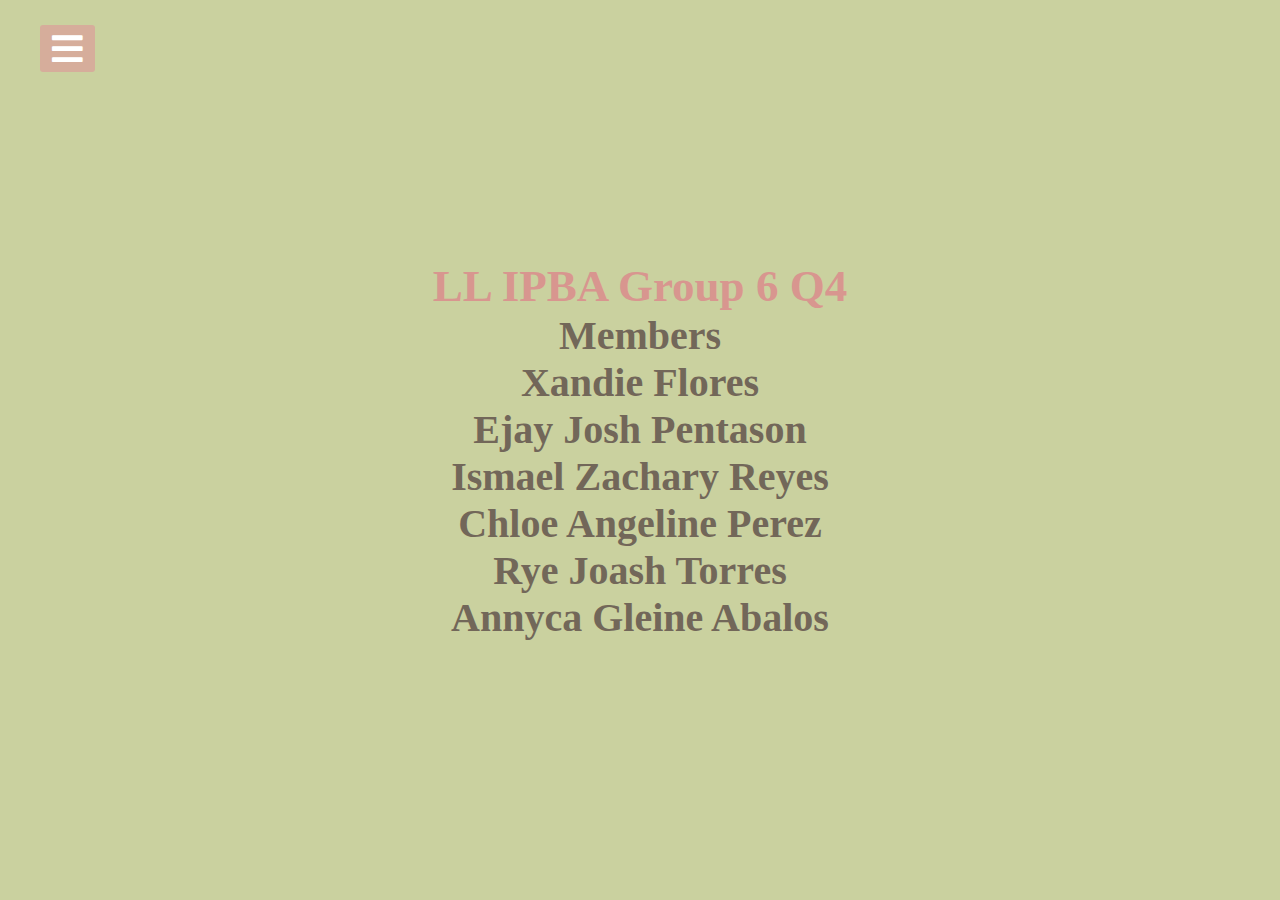
<file: index.html>
<!DOCTYPE html>
<!-- Created By CodingNepal -->
<html lang="en" dir="ltr">
  <head>
    <meta charset="utf-8">
    <title>Group 6 | Typhoon Ondoy</title>
    <link rel="stylesheet" href="style.css">
    <link rel="stylesheet" href="https://cdnjs.cloudflare.com/ajax/libs/font-awesome/5.15.3/css/all.min.css"/>
  </head>
  <body style="background-color: #CAD19F;">
    <input type="checkbox" id="check">
    <label for="check">
      <i class="fas fa-bars" id="btn"></i>
      <i class="fas fa-times" id="cancel"></i>
    </label>
    <div class="sidebar">
    <header>Group 6</header>
    <ul>
     <li><a href="intro.html"><i class="fas fa-qrcode"></i>Home</a></li>
     <li><a href="KWL.html"><i class="fas fa-link"></i>KWL Chart</a></li>
     <li><a href="5%20whys.html"><i class="fas fa-stream"></i>5 Whys</a></li>
     <li><a href="gathering.html"><i class="fas fa-calendar-week"></i>Gathering Information</a></li>
     <li><a href="solu.html"><i class="far fa-question-circle"></i>Solution</a></li>
     <li><a href="recording.html"><i class="fas fa-sliders-h"></i>Recording</a></li>
     <li><a href="sources.html"><i class="far fa-envelope"></i>Sources</a></li>
    </ul>
   </div>
 <div class="content">
      <div class="header" style="color: #D8968F; font-family: Georgia">LL IPBA Group 6 Q4</div>
      <p style="color: #726759; font-family: Georgia">Members<br>Xandie Flores<br>Ejay Josh Pentason<br>Ismael Zachary Reyes<br>Chloe Angeline Perez<br> Rye Joash Torres<br> Annyca Gleine Abalos</p>
      </div>
    </body>
</html>
</file>
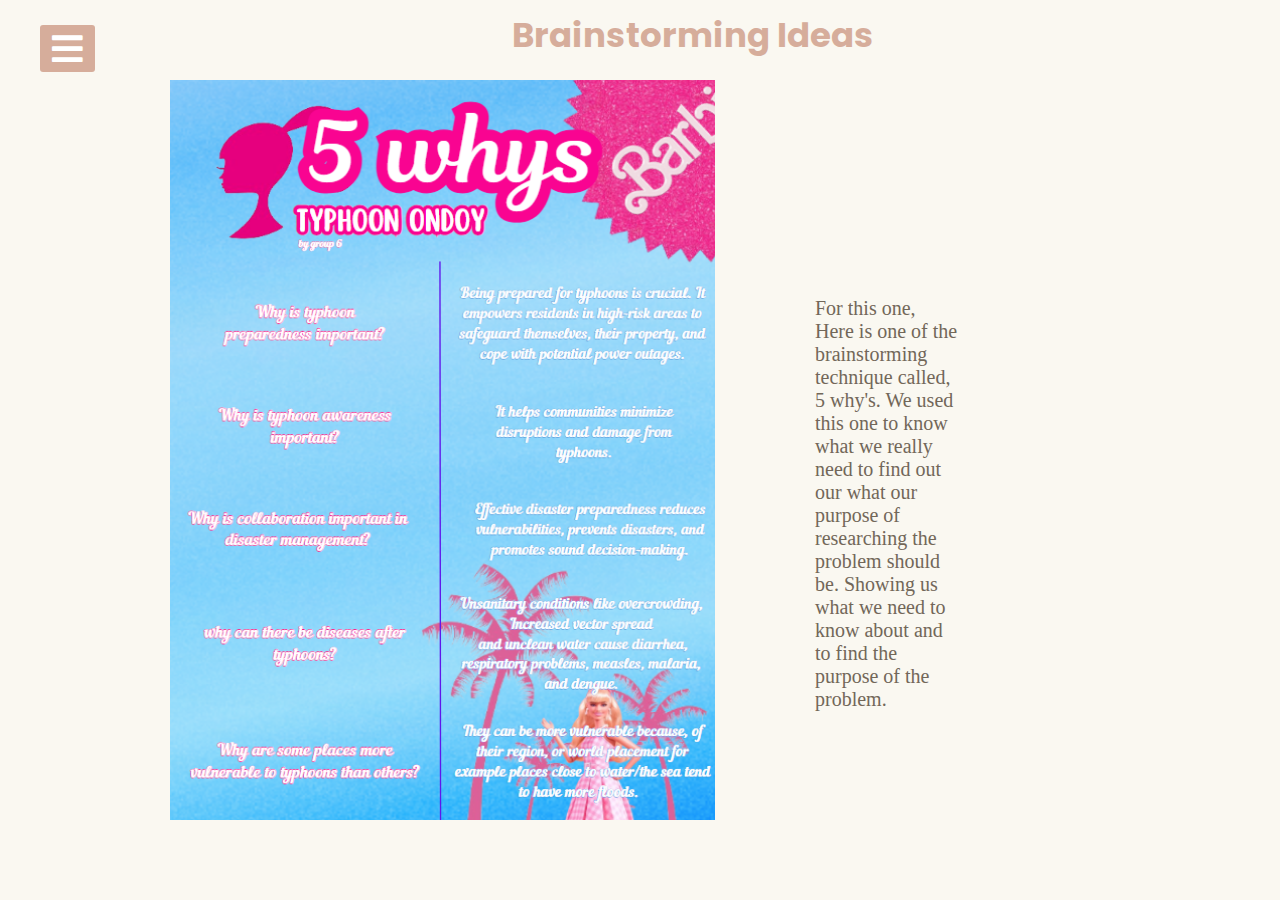
<file: 5 whys.html>
<!DOCTYPE html>
<!-- Coding By CodingNepal - www.codingnepalweb.com -->
<html lang="en">
  <head>
   <meta charset="utf-8">
    <title>Group 6 | Typhoon Ondoy</title>
    <link rel="stylesheet" href="style.css">
    <link rel="stylesheet" href="https://cdnjs.cloudflare.com/ajax/libs/font-awesome/5.15.3/css/all.min.css"/>
  </head>
  <body style="background-color: #FAF8F1">
    <input type="checkbox" id="check">
    <label for="check">
      <i class="fas fa-bars" id="btn"></i>
      <i class="fas fa-times" id="cancel"></i>
    </label>
    <div class="sidebar">
    <header>Group 6</header>
    <ul>
     <li><a href="intro.html"><i class="fas fa-qrcode"></i>Home</a></li>
     <li><a href="KWL.html"><i class="fas fa-link"></i>KWL Chart</a></li>
     <li><a href="5%20whys.html"><i class="fas fa-stream"></i>5 Whys</a></li>
     <li><a href="gathering.html"><i class="fas fa-calendar-week"></i>Gathering Information</a></li>
     <li><a href="solu.html"><i class="far fa-question-circle"></i>Solution</a></li>
     <li><a href="recording.html"><i class="fas fa-sliders-h"></i>Recording</a></li>
     <li><a href="sources.html"><i class="far fa-envelope"></i>Sources</a></li>
    </ul>
   </div>
	  <div class="div5" style="color: #D6AD9B; font-family: Georgia"><div5><h1> Brainstorming Ideas </h1></div5>
      <div class="img-with-text">
	  <div class="image">
	  <img src="5 whys.png" alt="5 whys" style="width:545px; height:740px;">
      </div>
	  <div class="text1"> 
          <p style="color: #726759; font-family: Georgia"> For this one, Here is one of the brainstorming technique called, 5 why's. We used this one to know what we really need to find out our what our purpose of researching the problem should be. Showing us what we need to know about and to find the purpose of the problem. </p>
        </div>
          </div>
	  <style>
	  div5 {
	     position: absolute;
		 top: 10px; 
		 left: 40%;
		 text-align: center;
		 }
	  </style>
	    
        </div>
    </body>
</html>
</file>
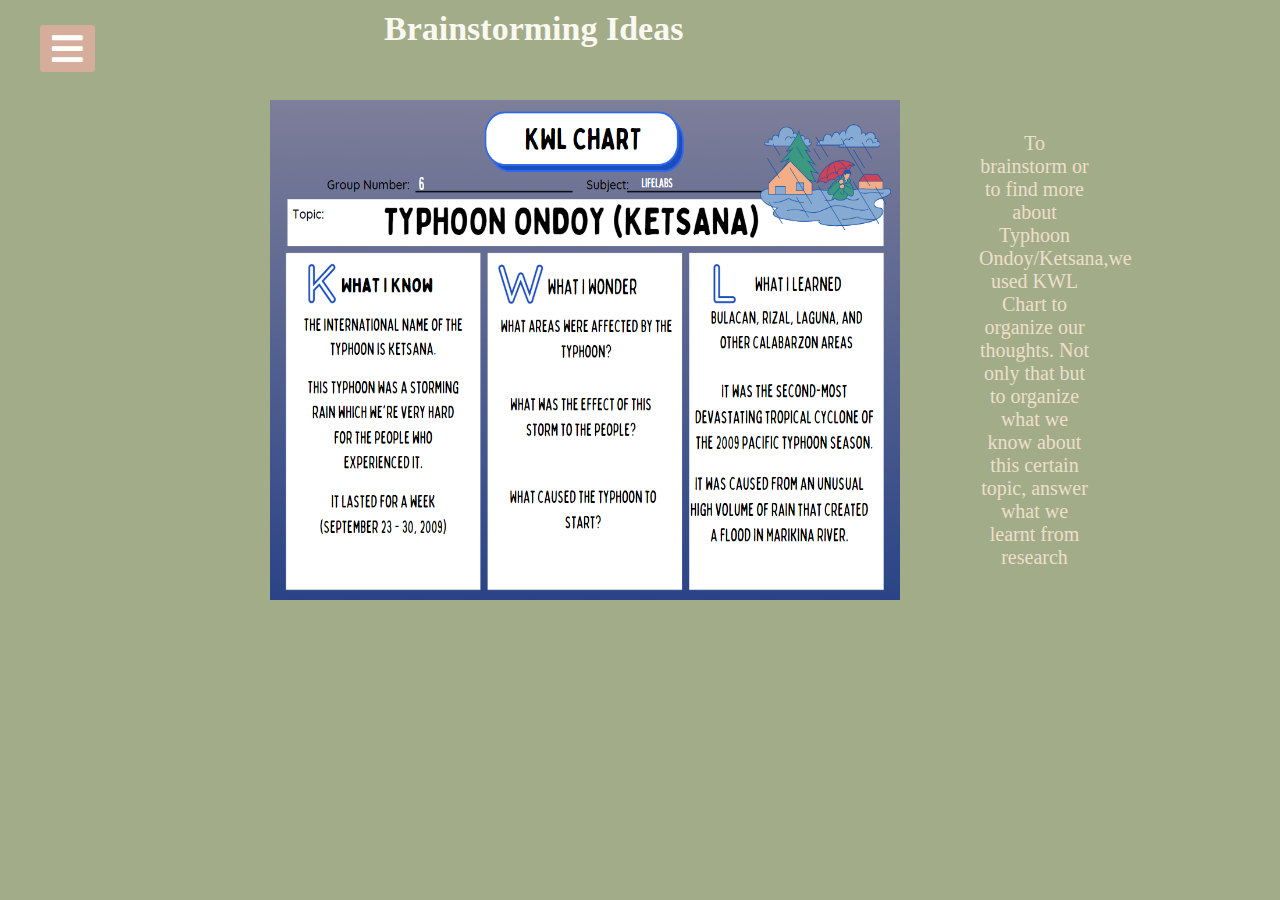
<file: about.html>
<!DOCTYPE html>
<!-- Coding By CodingNepal - www.codingnepalweb.com -->
<html lang="en">
<head>
    <meta charset="utf-8">
    <title>Group 6 | Typhoon Ondoy</title>
    <link rel="stylesheet" href="style.css">
    <link rel="stylesheet" href="https://cdnjs.cloudflare.com/ajax/libs/font-awesome/5.15.3/css/all.min.css"/>
  </head>
  <body style="background-color: #A2AC88">
    <input type="checkbox" id="check">
    <label for="check">
      <i class="fas fa-bars" id="btn"></i>
      <i class="fas fa-times" id="cancel"></i>
    </label>
    <div class="sidebar">
    <header>Group 6</header>
    <ul>
     <li><a href="intro.html"><i class="fas fa-qrcode"></i>Home</a></li>
     <li><a href="KWL.html"><i class="fas fa-link"></i>KWL Chart</a></li>
     <li><a href="5%20whys.html"><i class="fas fa-stream"></i>5 Whys</a></li>
     <li><a href="gathering.html"><i class="fas fa-calendar-week"></i>Gathering Information</a></li>
     <li><a href="solu.html"><i class="far fa-question-circle"></i>Solution</a></li>
     <li><a href="recording.html"><i class="fas fa-sliders-h"></i>Recording</a></li>
     <li><a href="sources.html"><i class="far fa-envelope"></i>Sources</a></li>
    </ul>
   </div>
	  <div class="div5"><div5><h1 style="color: #FAF8F1; font-family: Georgia"> Brainstorming Ideas </h1></div5>
	  <div class="img-with-text1">
	  <img src="ondoy 1.png" alt="KWL Chart" style="width: 767; height:1083"> 
      <div class="text1">
	  <p style="text-align: center; color:#EDDFCC; font-family: Georgia"> To brainstorm or to find more about Typhoon Ondoy/Ketsana,we used KWL Chart to organize our thoughts. 
      Not only that but to organize what we know about this certain topic, answer what we learnt from research </p>
          </div>
	  </div>

	  <style>
	  div5 {
	     position: absolute;
		 top: 10px; 
		 left: 30%;
		 text-align: center;
		 }
	  </style>
	    
        </div>
    </body>
</html>
</file>
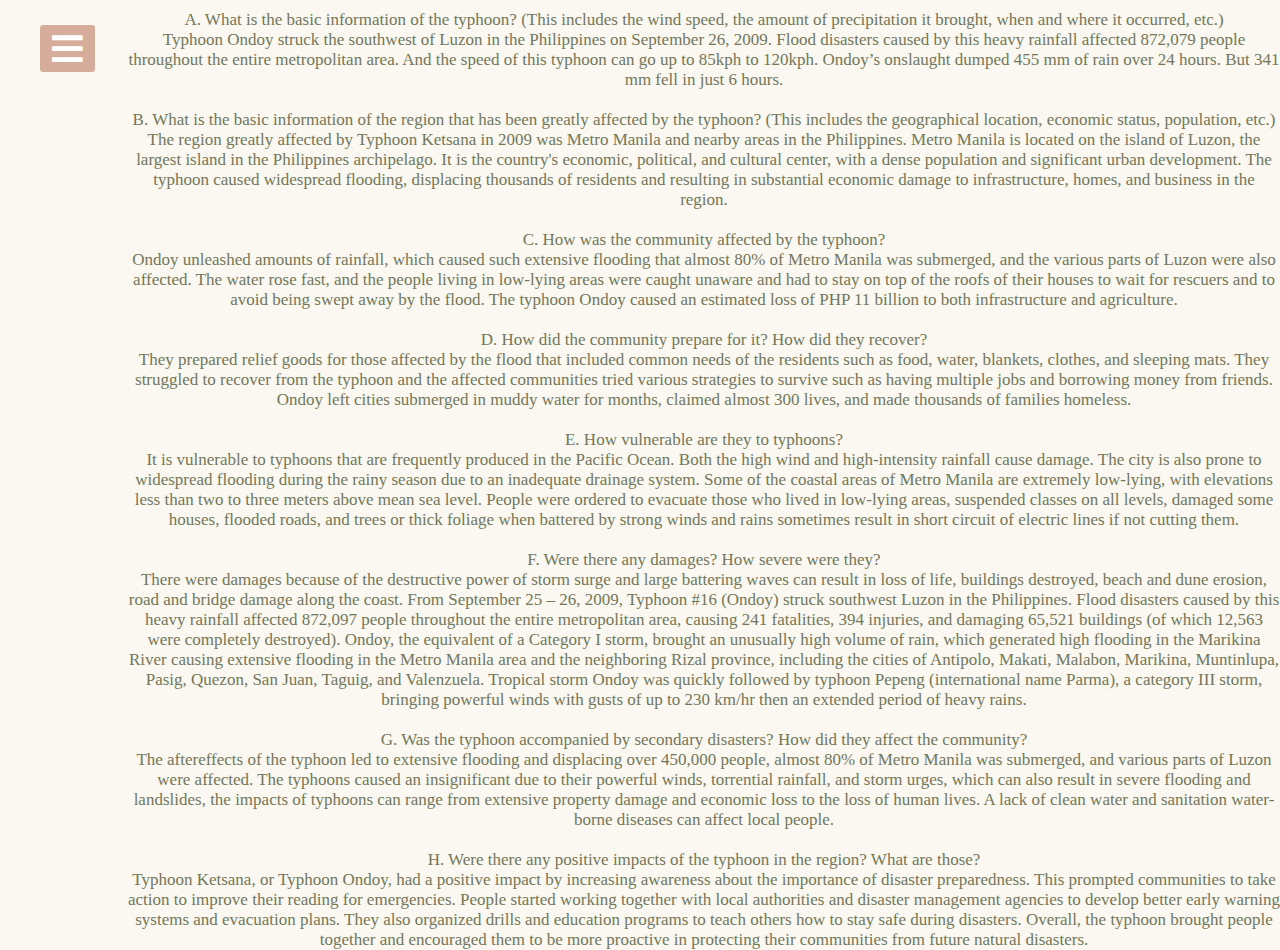
<file: gathering.html>
<!DOCTYPE html>
<!-- Coding By CodingNepal - www.codingnepalweb.com -->
<html lang="en">
  <head>
 <meta charset="utf-8">
    <title>Group 6 | Typhoon Ondoy</title>
    <link rel="stylesheet" href="style.css">
    <link rel="stylesheet" href="https://cdnjs.cloudflare.com/ajax/libs/font-awesome/5.15.3/css/all.min.css"/>
  </head>
  <body style="background-color: #FAF8F1">
    <input type="checkbox" id="check">
    <label for="check">
      <i class="fas fa-bars" id="btn"></i>
      <i class="fas fa-times" id="cancel"></i>
    </label>
    <div class="sidebar">
    <header>Group 6</header>
    <ul>
     <li><a href="intro.html"><i class="fas fa-qrcode"></i>Home</a></li>
     <li><a href="KWL.html"><i class="fas fa-link"></i>KWL Chart</a></li>
     <li><a href="5%20whys.html"><i class="fas fa-stream"></i>5 Whys</a></li>
     <li><a href="gathering.html"><i class="fas fa-calendar-week"></i>Gathering Information</a></li>
     <li><a href="solu.html"><i class="far fa-question-circle"></i>Solution</a></li>
     <li><a href="recording.html"><i class="fas fa-sliders-h"></i>Recording</a></li>
     <li><a href="sources.html"><i class="far fa-envelope"></i>Sources</a></li>
    </ul>
   </div>
<div class="div5"><div5>
<p style="color: #737759; font-family: Georgia">A. What is the basic information of the typhoon? (This includes the wind speed, the amount of precipitation it brought, when and where it occurred, etc.)<br>
Typhoon Ondoy struck the southwest of Luzon in the Philippines on September 26, 2009. Flood disasters caused by this heavy rainfall affected 872,079 people throughout the entire metropolitan area. And the speed of this typhoon can go up to 85kph to 120kph. Ondoy’s onslaught dumped 455 mm of rain over 24 hours. But 341 mm fell in just 6 hours. <br>
<br>
B. What is the basic information of the region that has been greatly affected by the typhoon? (This includes the geographical location, economic status, population, etc.) <br>
The region greatly affected by Typhoon Ketsana in 2009 was Metro Manila and nearby areas in the Philippines. Metro Manila is located on the island of Luzon, the largest island in the Philippines archipelago. It is the country's economic, political, and cultural center, with a dense population and significant urban development. The typhoon caused widespread flooding, displacing thousands of residents and resulting in substantial economic damage to infrastructure, homes, and business in the region. <br>
<br>
C. How was the community affected by the typhoon? <br>
Ondoy unleashed amounts of rainfall, which caused such extensive flooding that almost 80% of Metro Manila was submerged, and the various parts of Luzon were also affected. The water rose fast, and the people living in low-lying areas were caught unaware and had to stay on top of the roofs of their houses to wait for rescuers and to avoid being swept away by the flood. The typhoon Ondoy caused an estimated loss of PHP 11 billion to both infrastructure and agriculture. <br>
<br>
D. How did the community prepare for it? How did they recover? <br>
They prepared relief goods for those affected by the flood that included common needs of the residents such as food, water, blankets, clothes, and sleeping mats. They struggled to recover from the typhoon and the affected communities tried various strategies to survive such as having multiple jobs and borrowing money from friends. Ondoy left cities submerged in muddy water for months, claimed almost 300 lives, and made thousands of families homeless. <br>
<br>
E. How vulnerable are they to typhoons? <br>
It is vulnerable to typhoons that are frequently produced in the Pacific Ocean. Both the high wind and high-intensity rainfall cause damage. The city is also prone to widespread flooding during the rainy season due to an inadequate drainage system. Some of the coastal areas of Metro Manila are extremely low-lying, with elevations less than two to three meters above mean sea level. People were ordered to evacuate those who lived in low-lying areas, suspended classes on all levels, damaged some houses, flooded roads, and  trees or thick foliage when battered by strong winds and rains sometimes result in short circuit of electric lines if not cutting them. <br>
<br>
F. Were there any damages? How severe were they? <br>
There were damages because of the destructive power of storm surge and large battering waves can result in loss of life, buildings destroyed, beach and dune erosion, road and bridge damage along the coast. From September 25 – 26, 2009, Typhoon #16 (Ondoy) struck southwest Luzon in the Philippines. Flood disasters caused by this heavy rainfall affected 872,097 people throughout the entire metropolitan area, causing 241 fatalities, 394 injuries, and damaging 65,521 buildings (of which 12,563 were completely destroyed). Ondoy, the equivalent of a Category I storm, brought an unusually high volume of rain, which generated high flooding in the Marikina River causing extensive flooding in the Metro Manila area and the neighboring Rizal province, including the cities of Antipolo, Makati, Malabon, Marikina, Muntinlupa, Pasig, Quezon, San Juan, Taguig, and Valenzuela. Tropical storm Ondoy was quickly followed by typhoon Pepeng (international name Parma), a category III storm, bringing powerful winds with gusts of up to 230 km/hr then an extended period of heavy rains. <br>
<br>
G. Was the typhoon accompanied by secondary disasters? How did they affect the community? <br>
 The aftereffects of the typhoon led to extensive flooding and displacing over 450,000 people, almost 80% of Metro Manila was submerged, and various parts of Luzon were affected. The typhoons caused an insignificant due to their powerful winds, torrential rainfall, and storm urges, which can also result in severe  flooding and landslides, the impacts of typhoons can range from extensive property damage and economic loss to the loss of human lives. A lack of clean water and sanitation water-borne diseases can affect local people. <br>
<br>
H. Were there any positive impacts of the typhoon in the region? What are those? <br>
Typhoon Ketsana, or Typhoon Ondoy, had a positive impact by increasing awareness about the importance of disaster preparedness. This prompted communities to take action to improve their reading for emergencies. People started working together with local authorities and disaster management agencies to develop better early warning systems and evacuation plans. They also organized drills and education programs to teach others how to stay safe during disasters. Overall, the typhoon brought people together and encouraged them to be more proactive in protecting their communities from future natural disasters. <br>
</div5>  
    <style>
	  div5 {
	     position: absolute;
		 top: 10px; 
		 left: 10%;
		 text-align: center;
		 }
	  </style>
	    
</div>    
</body>
</html>
</file>
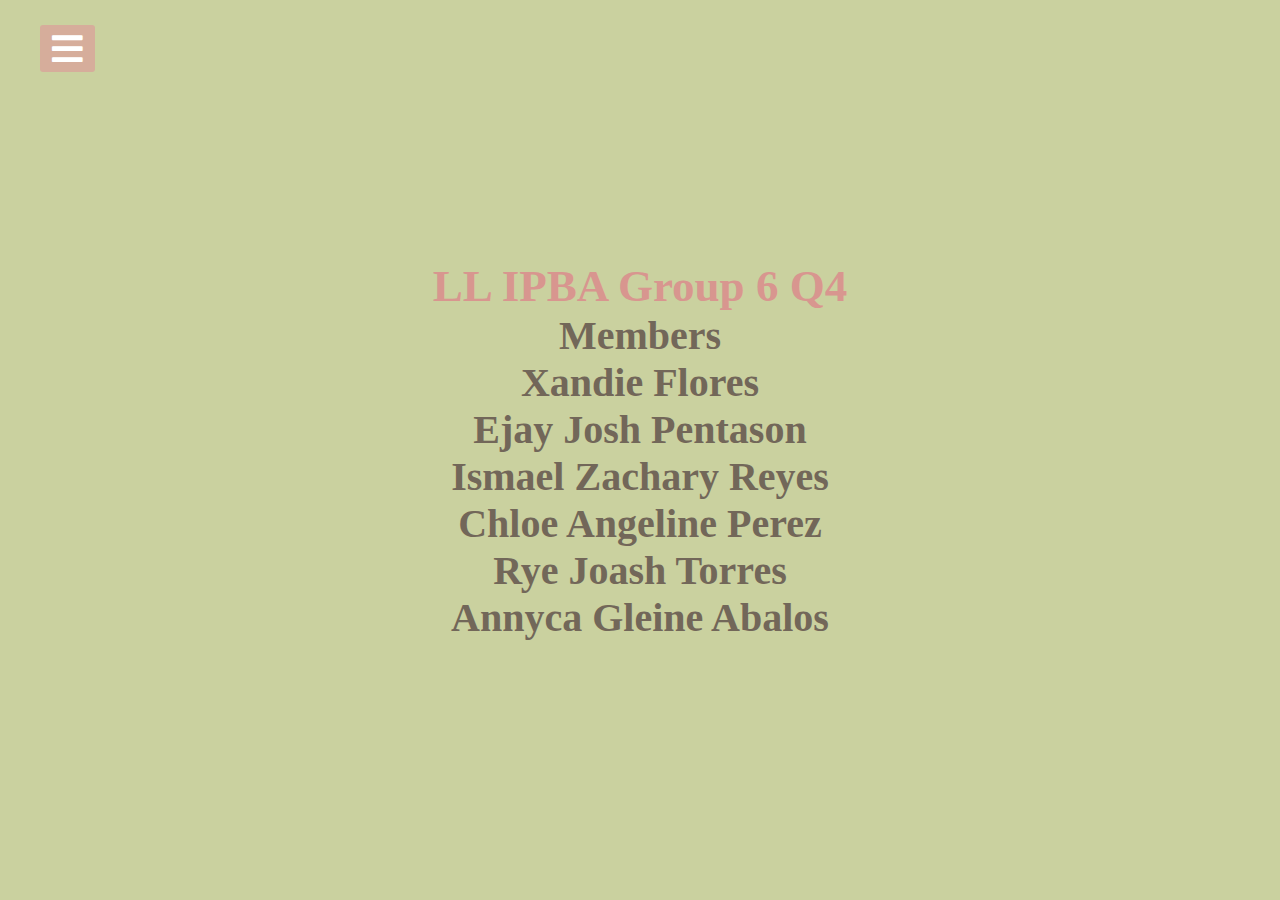
<file: intro.html>
<!DOCTYPE html>
<!-- Created By CodingNepal -->
<html lang="en" dir="ltr">
  <head>
    <meta charset="utf-8">
    <title>Group 6 | Typhoon Ondoy</title>
    <link rel="stylesheet" href="style.css">
    <link rel="stylesheet" href="https://cdnjs.cloudflare.com/ajax/libs/font-awesome/5.15.3/css/all.min.css"/>
  </head>
  <body style="background-color: #CAD19F;">
    <input type="checkbox" id="check">
    <label for="check">
      <i class="fas fa-bars" id="btn"></i>
      <i class="fas fa-times" id="cancel"></i>
    </label>
    <div class="sidebar">
    <header>Group 6</header>
    <ul>
     <li><a href="intro.html"><i class="fas fa-qrcode"></i>Home</a></li>
     <li><a href="KWL.html"><i class="fas fa-link"></i>KWL Chart</a></li>
     <li><a href="5%20whys.html"><i class="fas fa-stream"></i>5 Whys</a></li>
     <li><a href="gathering.html"><i class="fas fa-calendar-week"></i>Gathering Information</a></li>
     <li><a href="solu.html"><i class="far fa-question-circle"></i>Solution</a></li>
     <li><a href="recording.html"><i class="fas fa-sliders-h"></i>Recording</a></li>
     <li><a href="sources.html"><i class="far fa-envelope"></i>Sources</a></li>
    </ul>
   </div>
 <div class="content">
      <div class="header" style="color: #D8968F; font-family: Georgia">LL IPBA Group 6 Q4</div>
      <p style="color: #726759; font-family: Georgia">Members<br>Xandie Flores<br>Ejay Josh Pentason<br>Ismael Zachary Reyes<br>Chloe Angeline Perez<br> Rye Joash Torres<br> Annyca Gleine Abalos</p>
      </div>
    </body>
</html>
</file>
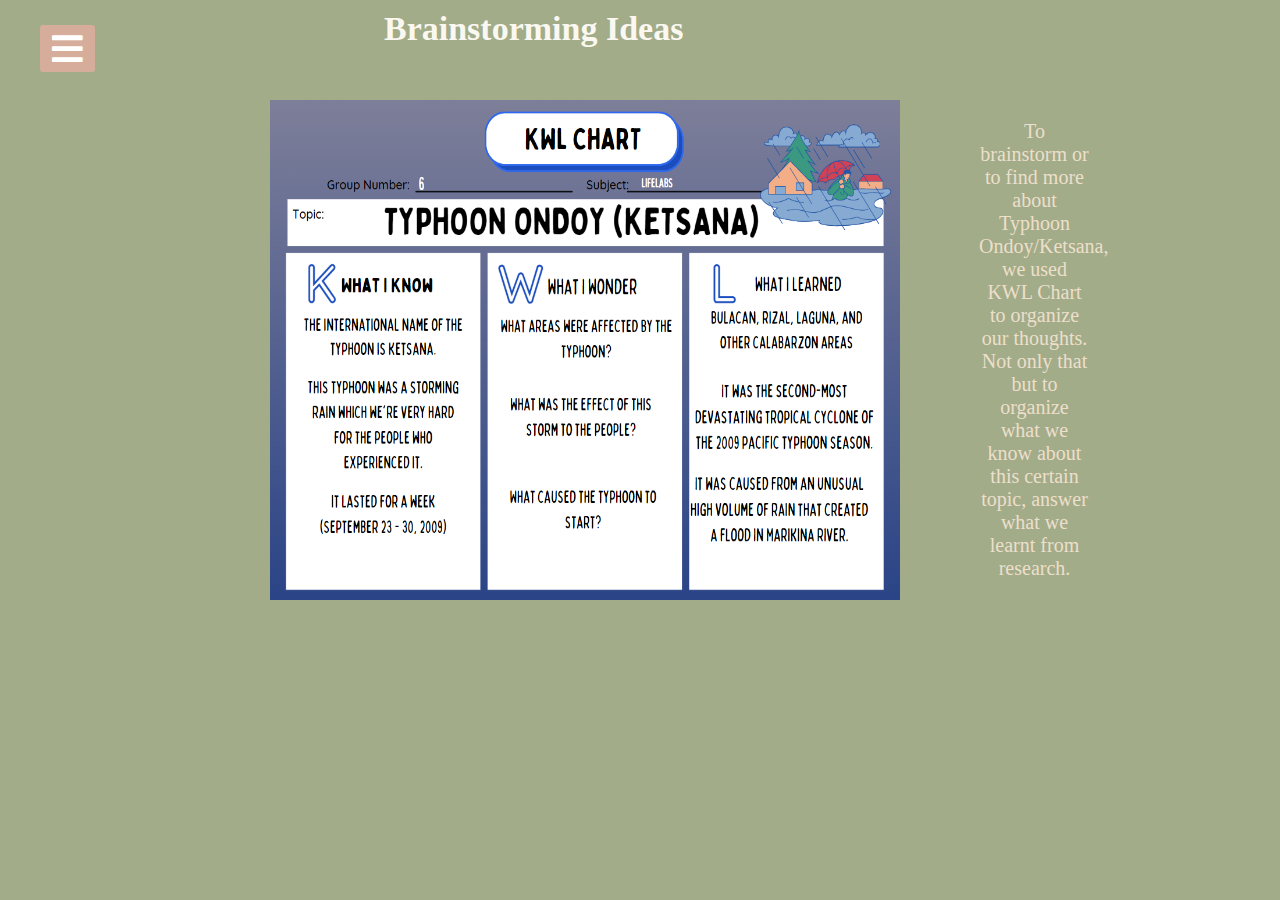
<file: KWL.html>
<!DOCTYPE html>
<!-- Coding By CodingNepal - www.codingnepalweb.com -->
<html lang="en">
<head>
    <meta charset="utf-8">
    <title>Group 6 | Typhoon Ondoy</title>
    <link rel="stylesheet" href="style.css">
    <link rel="stylesheet" href="https://cdnjs.cloudflare.com/ajax/libs/font-awesome/5.15.3/css/all.min.css"/>
  </head>
  <body style="background-color: #A2AC88">
    <input type="checkbox" id="check">
    <label for="check">
      <i class="fas fa-bars" id="btn"></i>
      <i class="fas fa-times" id="cancel"></i>
    </label>
    <div class="sidebar">
    <header>Group 6</header>
    <ul>
     <li><a href="intro.html"><i class="fas fa-qrcode"></i>Home</a></li>
     <li><a href="KWL.html"><i class="fas fa-link"></i>KWL Chart</a></li>
     <li><a href="5%20whys.html"><i class="fas fa-stream"></i>5 Whys</a></li>
     <li><a href="gathering.html"><i class="fas fa-calendar-week"></i>Gathering Information</a></li>
     <li><a href="solu.html"><i class="far fa-question-circle"></i>Solution</a></li>
     <li><a href="recording.html"><i class="fas fa-sliders-h"></i>Recording</a></li>
     <li><a href="sources.html"><i class="far fa-envelope"></i>Sources</a></li>
    </ul>
   </div>
	  <div class="div5"><div5><h1 style="color: #FAF8F1; font-family: Georgia"> Brainstorming Ideas </h1></div5>
	  <div class="img-with-text1">
	  <img src="ondoy 1.png" alt="KWL Chart" style="width: 767; height:16003"> 
      <div class="text1">
	  <p style="text-align: center; color:#EDDFCC; font-family: Georgia"> To brainstorm or to find more about Typhoon Ondoy/Ketsana, we used KWL Chart to organize our thoughts. 
      Not only that but to organize what we know about this certain topic, answer what we learnt from research. </p>
          </div>
	  </div>

	  <style>
	  div5 {
	     position: absolute;
		 top: 10px; 
		 left: 30%;
		 text-align: center;
		 }
	  </style>
	    
        </div>
    </body>
</html>
</file>
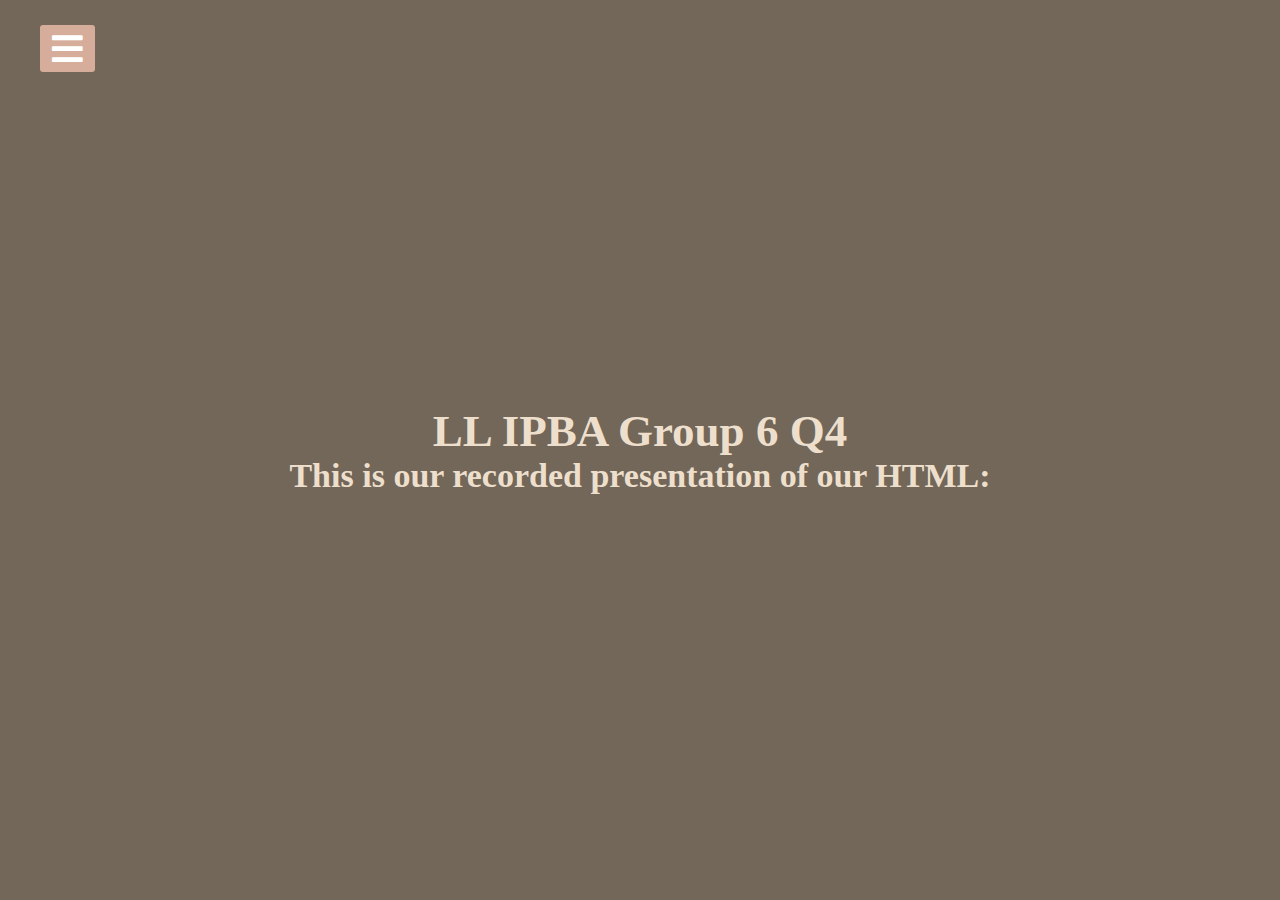
<file: recording.html>
<!DOCTYPE html>
<!-- Created By CodingNepal -->
<html lang="en" dir="ltr">
  <head>
    <meta charset="utf-8">
    <title>Group 6 | Typhoon Ondoy</title>
    <link rel="stylesheet" href="style.css">
    <link rel="stylesheet" href="https://cdnjs.cloudflare.com/ajax/libs/font-awesome/5.15.3/css/all.min.css"/>
  </head>
  <body style="background-color: #726759">
    <input type="checkbox" id="check">
    <label for="check">
      <i class="fas fa-bars" id="btn"></i>
      <i class="fas fa-times" id="cancel"></i>
    </label>
    <div class="sidebar">
    <header>Group 6</header>
    <ul>
     <li><a href="intro.html"><i class="fas fa-qrcode"></i>Home</a></li>
     <li><a href="KWL.html"><i class="fas fa-link"></i>KWL Chart</a></li>
     <li><a href="5%20whys.html"><i class="fas fa-stream"></i>5 Whys</a></li>
     <li><a href="gathering.html"><i class="fas fa-calendar-week"></i>Gathering Information</a></li>
     <li><a href="solu.html"><i class="far fa-question-circle"></i>Solution</a></li>
     <li><a href="recording.html"><i class="fas fa-sliders-h"></i>Recording</a></li>
     <li><a href="sources.html"><i class="far fa-envelope"></i>Sources</a></li>
    </ul>
   </div>
 <div class="content">
      <div class="header" style="color:#EDDFCC; font-family: Georgia">LL IPBA Group 6 Q4</div>
     <h1 style="color:#EDDFCC; font-family: Georgia">This is our recorded presentation of our HTML:</h1>
      </div>
    </body>
</html>
</file>
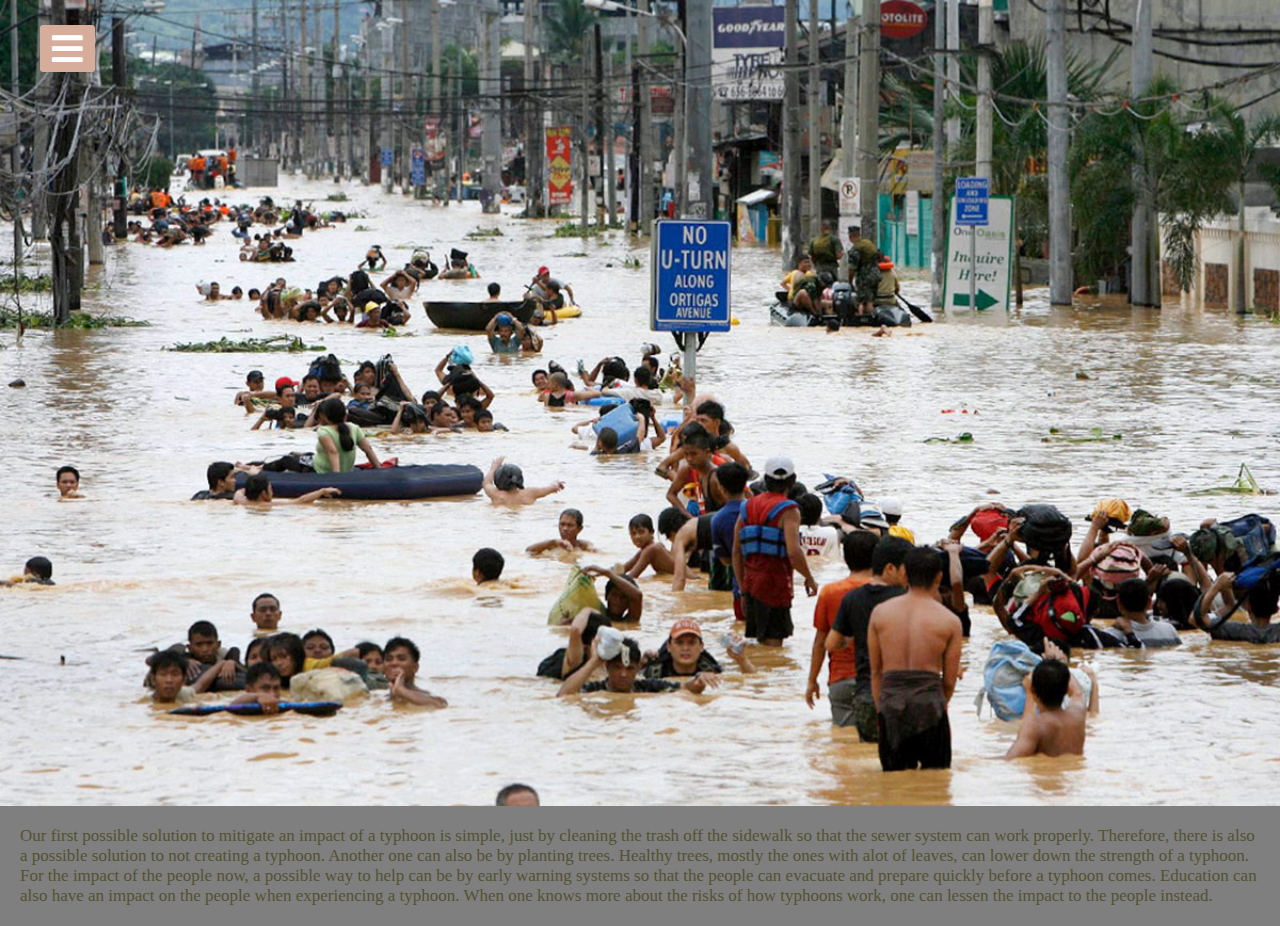
<file: solu.html>
<!DOCTYPE html>
<!-- Coding By CodingNepal - www.codingnepalweb.com -->
<html lang="en">
  <head>
<meta charset="utf-8">
    <title>Group 6 | Typhoon Ondoy</title>
    <link rel="stylesheet" href="style.css">
    <link rel="stylesheet" href="https://cdnjs.cloudflare.com/ajax/libs/font-awesome/5.15.3/css/all.min.css"/>
  </head>
  <body>
    <input type="checkbox" id="check">
    <label for="check">
      <i class="fas fa-bars" id="btn"></i>
      <i class="fas fa-times" id="cancel"></i>
    </label>
    <div class="sidebar">
    <header>Group 6</header>
    <ul>
     <li><a href="intro.html"><i class="fas fa-qrcode"></i>Home</a></li>
     <li><a href="KWL.html"><i class="fas fa-link"></i>KWL Chart</a></li>
     <li><a href="5%20whys.html"><i class="fas fa-stream"></i>5 Whys</a></li>
     <li><a href="gathering.html"><i class="fas fa-calendar-week"></i>Gathering Information</a></li>
     <li><a href="solu.html"><i class="far fa-question-circle"></i>Solution</a></li>
     <li><a href="recording.html"><i class="fas fa-sliders-h"></i>Recording</a></li>
     <li><a href="sources.html"><i class="far fa-envelope"></i>Sources</a></li>
    </ul>
      </div>
	<div class="section">
  <img src="Ondoy.jpg" alt="Ondoy" style="width:100%;">
  <div class="who">
    <p style="color:#535231; font-family: Georgia">Our first possible solution to mitigate an impact of a typhoon is simple, just by cleaning the trash off the sidewalk so that the sewer system can work properly. Therefore, there is also a possible solution to not creating a typhoon. Another one can also be by planting trees. Healthy trees, mostly the ones with alot of leaves, can lower down the strength of a typhoon. For the impact of the people now, a possible way to help can be by early warning systems so that the people can evacuate and prepare quickly before a typhoon comes. Education can also have an impact on the people when experiencing a typhoon. When one knows more about the risks of how typhoons work, one can lessen the impact to the people instead.</p>
  </div>
</div>
   </body>
</html>
</file>
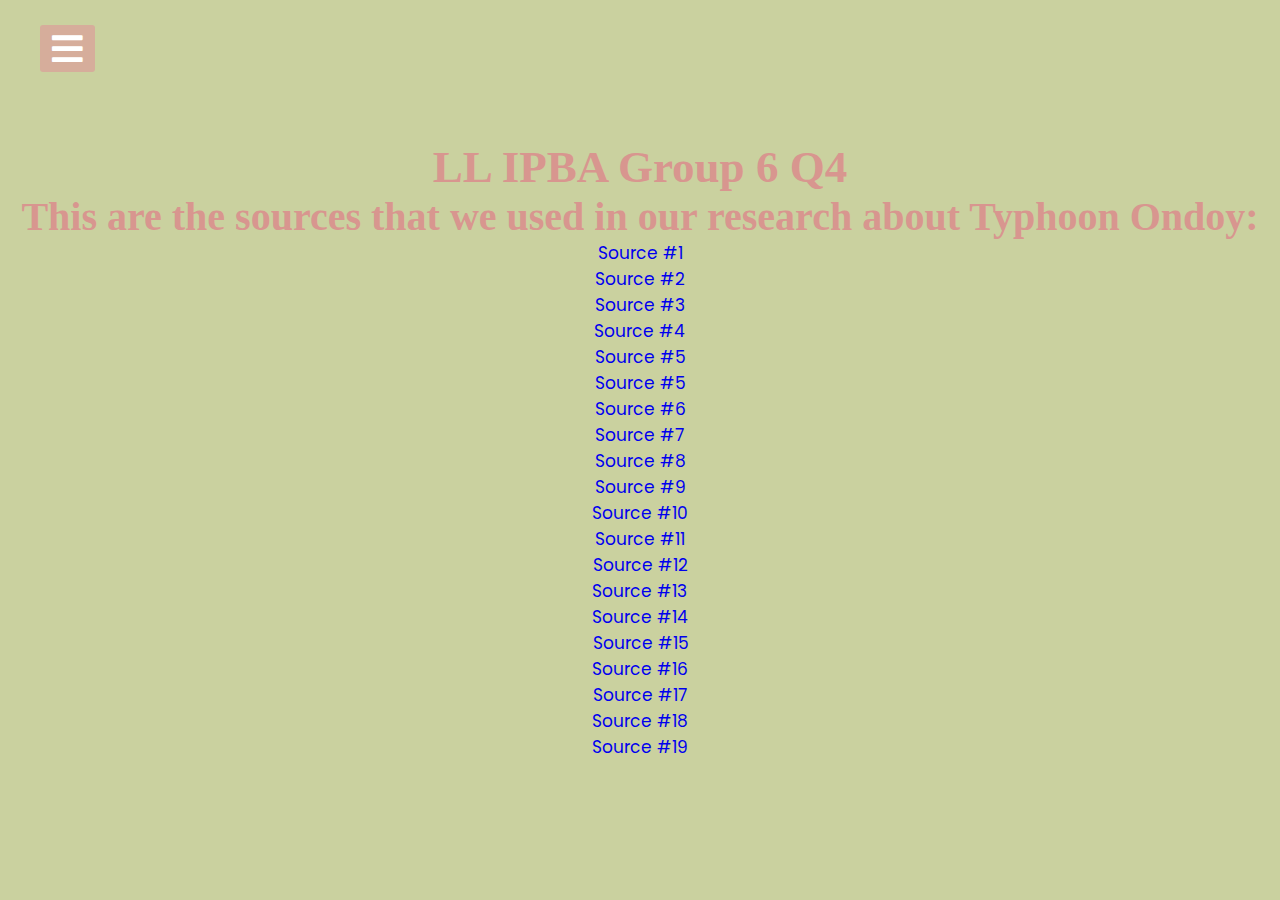
<file: sources.html>
<!DOCTYPE html>
<!-- Created By CodingNepal -->
<html lang="en" dir="ltr">
  <head>
    <meta charset="utf-8">
    <title>Group 6 | Typhoon Ondoy</title>
    <link rel="stylesheet" href="style.css">
    <link rel="stylesheet" href="https://cdnjs.cloudflare.com/ajax/libs/font-awesome/5.15.3/css/all.min.css"/>
  </head>
  <body style="background-color: #CAD19F">
    <input type="checkbox" id="check">
    <label for="check">
      <i class="fas fa-bars" id="btn"></i>
      <i class="fas fa-times" id="cancel"></i>
    </label>
    <div class="sidebar">
    <header>Group 6</header>
    <ul>
     <li><a href="intro.html"><i class="fas fa-qrcode"></i>Home</a></li>
     <li><a href="KWL.html"><i class="fas fa-link"></i>KWL Chart</a></li>
     <li><a href="5%20whys.html"><i class="fas fa-stream"></i>5 Whys</a></li>
     <li><a href="gathering.html"><i class="fas fa-calendar-week"></i>Gathering Information</a></li>
     <li><a href="solu.html"><i class="far fa-question-circle"></i>Solution</a></li>
     <li><a href="recording.html"><i class="fas fa-sliders-h"></i>Recording</a></li>
     <li><a href="sources.html"><i class="far fa-envelope"></i>Sources</a></li>
    </ul>
   </div>
 <div class="content">
      <div class="header" style="color: #D8968F; font-family: Georgia">LL IPBA Group 6 Q4</div>
     <p style="color:#D8968F; font-family: Georgia">This are the sources that we used in our research about Typhoon Ondoy:</p>
     <a href="https://dil-opac.bosai.go.jp/publication/nied_natural_disaster/pdf/45/45-04E.pdf">Source #1</a> <br>
     <a href="https://reliefweb.int/report/philippines/philippines-typhoon-ondoy-health-cluster-situation-report-1#:~:text=GENERAL%20INFORMATION%3A,including%20the%20national%20capital%2C%20Manila">Source #2</a> <br>
     <a href="https://reliefweb.int/report/philippines/situation-report-philippines-typhoon-ondoy">Source #3</a> <br>
     <a href="https://reliefweb.int/disaster/tc-2009-000205-phl">Source #4</a> <br>
     <a href="https://typeset.io/questions/how-did-typhoon-ondoy-affect-the-philippines-3ysfoy1q8f">Source #5</a> <br>
     <a href="https://preparecenter.org/sites/default/files/writing_sample-research-disastercases-typhoon_ondoy-_tashfeen.siddique.pdf">Source #5</a> <br>
     <a href="https://reliefweb.int/report/philippines/situation-report-philippines-typhoon-ondoy">Source #6</a> <br>
     <a href="https://www.worldbank.org/en/news/press-release/2012/03/30/philippines-typhoon-affected-communities-cope-seek-involvement-in-disaster-preparedness#:~:text=After%20the%20typhoons%2C%20affected%20communities,informal%20lenders%3B%20reducing%20food%20consumption">Source #7</a> <br>
     <a href="https://weblog.iom.int/year-after-ondoy-many-victims-still-struggle-reclaim-their-lives">Source #8</a> <br>
     <a href="https://serp-p.pids.gov.ph/publication/public/view?slug=climate-resilient-cities-a-primer-on-reducing-vulnerabilities-to-disasters-makati-city-philippi#:~:text=It%20is%20vulnerable%20to%20typhoons,to%20an%20inadequate%20drainage%20system.">Source #9</a> <br>
     <a href="https://www.researchgate.net/publication/281272368_Vulnerability_to_typhoon_hazards_in_the_coastal_informal_settlements_of_Metro_Manila_the_Philippines#:~:text=Some%20of%20the%20coastal%20areas,meters%20above%20mean%20sea%20level.">Source #10</a> <br>
     <a href="https://www.pna.gov.ph/articles/1213965">Source #11</a> <br>
     <a href="https://www.nhc.noaa.gov/prepare/hazards.php#:~:text=The%20destructive%20power%20of%20storm,can%20travel%20several%20miles%20inland."> Source #12</a> <br>
     <a href="https://www.researchgate.net/publication/296701248_2009_Typhoon_Ondoy_Flood_Disasters_in_Metro_Manila#:~:text=From%20September%2025%20%E2%80%93%2026%2C%202009,which%2012%2C563%20were%20completely%20destroyed).">Source #13</a> <br>
     <a href="https://www.gfdrr.org/en/philippines-2009-typhoons-ondoy-and-pepeng-affected-93-million-people#:~:text=In%20late%20September%20and%20early,injured%20and%2084%20persons%20missing.">Source #14</a> <br>
     <a href="https://typeset.io/questions/how-did-typhoon-ondoy-affect-the-philippines-3ysfoy1q8f">Source #15</a> <br>
     <a href="https://emergencyassistancefdn.org/typhoons/#:~:text=Typhoons%20cause%20significant%20damage%20due,to%20loss%20of%20human%20life">Source #16</a> <br>
     <a href="https://www.internetgeography.net/topics/what-are-the-primary-and-secondary-effects-and-immediate-and-long-term-responses-to-tropical-storms/#:~:text=Secondary%20Effects%20of%20Tropical%20Storms&text=A%20lack%20of%20clean%20water,caused%20by%20businesses%20being%20damaged">Source #17</a> <br>
     <a href="https://www.preventionweb.net/news/impacts-super-typhoons-and-climate-change">Source #18</a> <br>
     <a href="https://www.preventionweb.net/news/impacts-super-typhoons-and-climate-change">Source #19</a> <br>
      </div>
    </body>
</html>
</file>
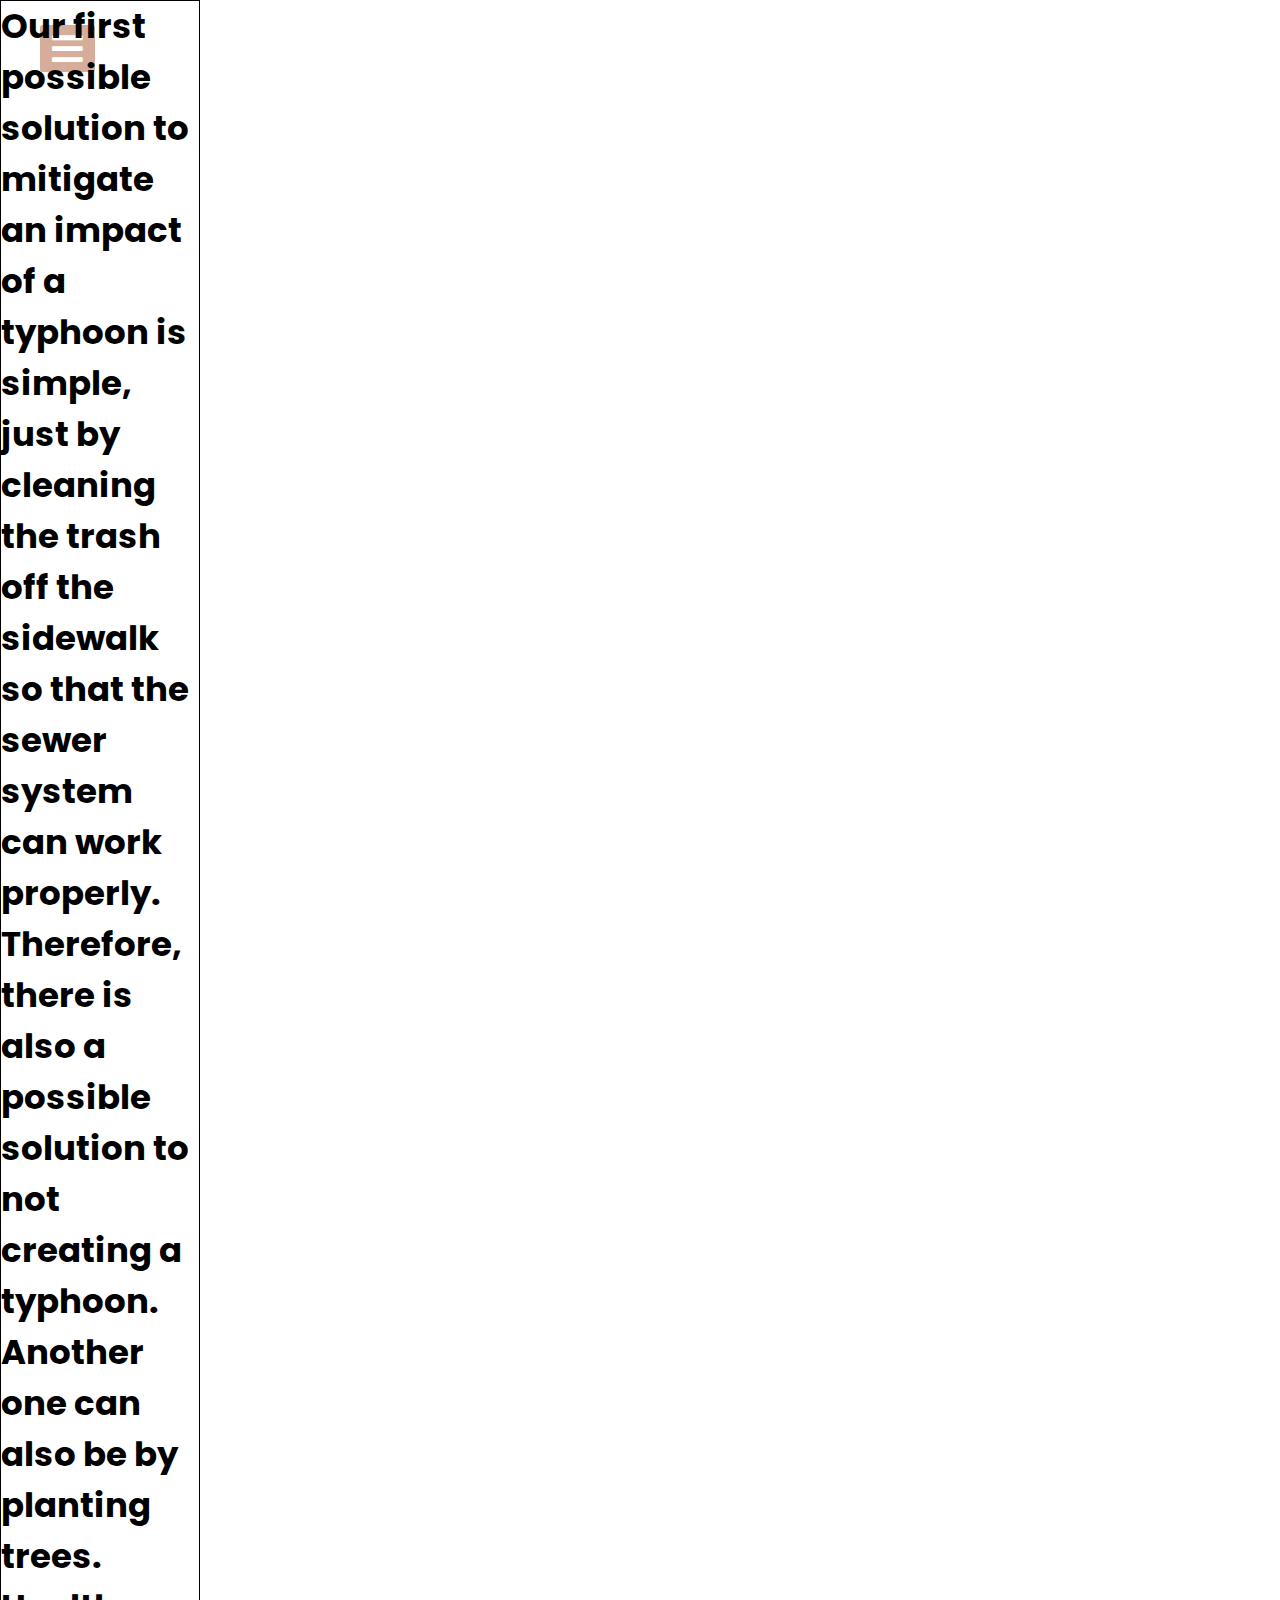
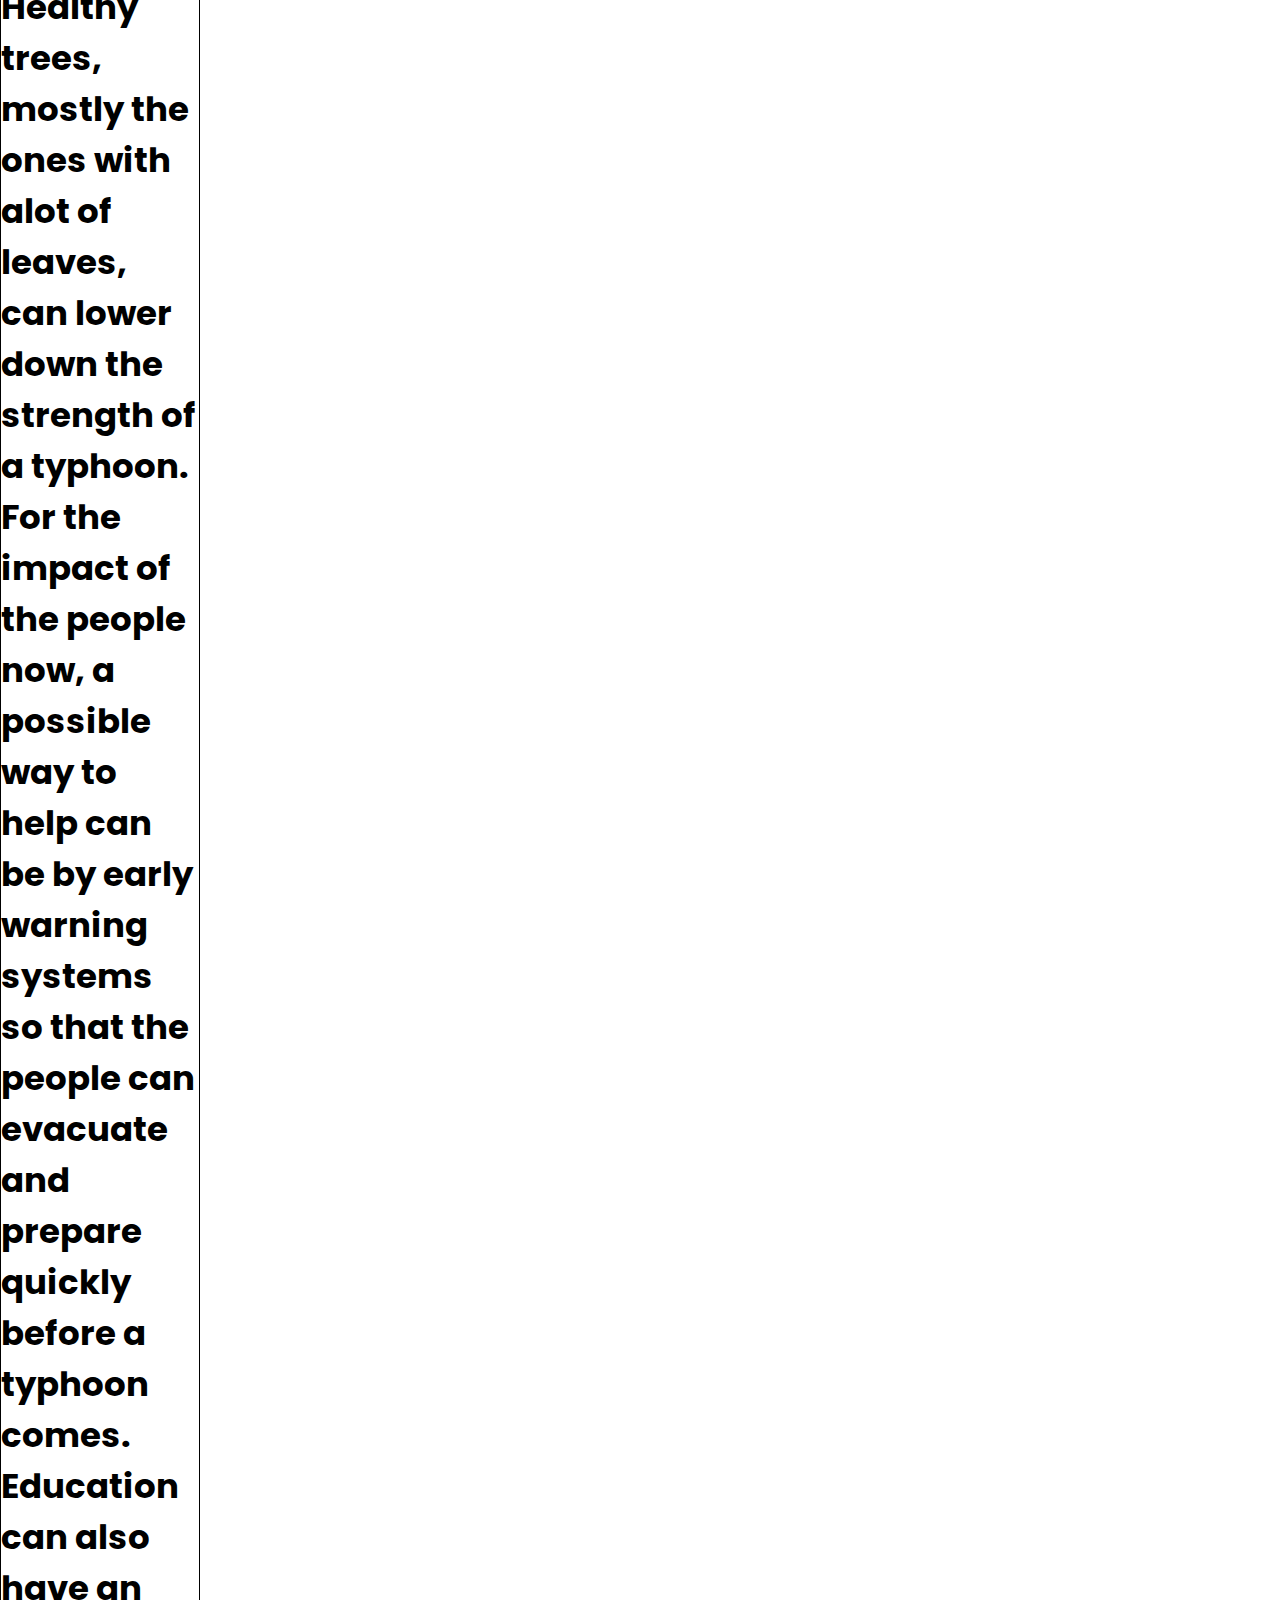
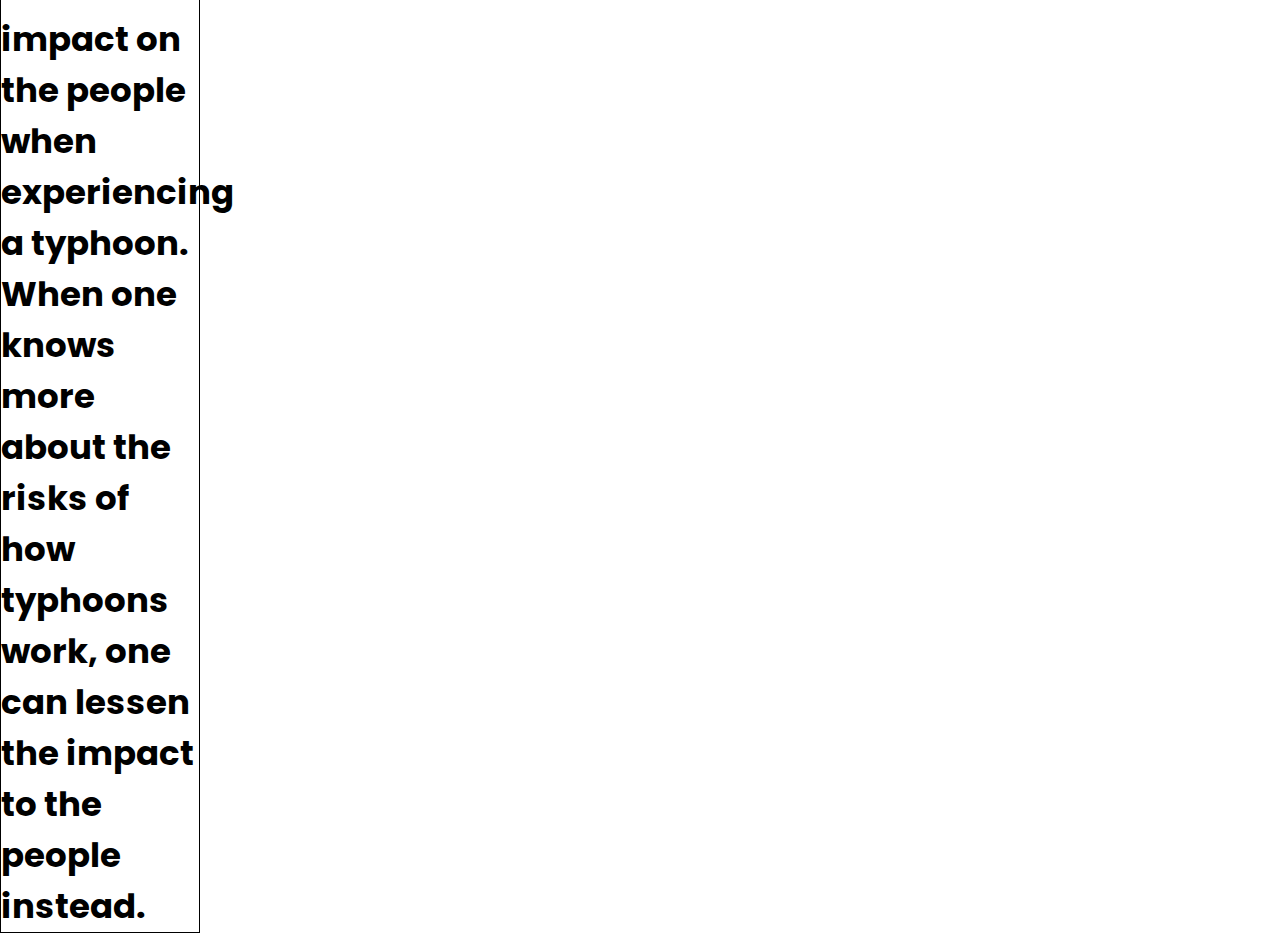
<file: typhoon 1.html>
<!DOCTYPE html>
<!-- Coding By CodingNepal - www.codingnepalweb.com -->
<html lang="en">
  <head>
   <meta charset="utf-8">
    <title>Group 6 | Typhoon Ondoy</title>
    <link rel="stylesheet" href="style.css">
    <link rel="stylesheet" href="https://cdnjs.cloudflare.com/ajax/libs/font-awesome/5.15.3/css/all.min.css"/>
  </head>
  <body>
    <input type="checkbox" id="check">
    <label for="check">
      <i class="fas fa-bars" id="btn"></i>
      <i class="fas fa-times" id="cancel"></i>
    </label>
    <div class="sidebar">
    <header>Typhoon Ondoy</header>
    <ul>
     <li><a href="intro.html"><i class="fas fa-qrcode"></i>Home</a></li>
     <li><a href="KWL.html"><i class="fas fa-link"></i>KWL Chart</a></li>
     <li><a href="5%20whys.html"><i class="fas fa-stream"></i>5 Whys</a></li>
     <li><a href="gathering.html"><i class="fas fa-calendar-week"></i>Gathering Information</a></li>
     <li><a href="solu.html"><i class="far fa-question-circle"></i>Solution</a></li>
     <li><a href="recording.html"><i class="fas fa-sliders-h"></i>Recording</a></li>
     <li><a href="sources.html"><i class="far fa-envelope"></i>Sources</a></li>
    </ul>
   </div>
   <div class="div12">
<h1>Our first possible solution to mitigate an impact of a typhoon is simple, just by cleaning the trash off the sidewalk so that the sewer system can work properly. Therefore, there is also a possible solution to not creating a typhoon. Another one can also be by planting trees. Healthy trees, mostly the ones with alot of leaves, can lower down the strength of a typhoon. For the impact of the people now, a possible way to help can be by early warning systems so that the people can evacuate and prepare quickly before a typhoon comes. Education can also have an impact on the people when experiencing a typhoon. When one knows more about the risks of how typhoons work, one can lessen the impact to the people instead.
</h1>
</div>

<style>
.div12 {
position: absolute;
width: 200px;
font-size 10;
border: 1px solid black;
</style>
   </body>
</html>
</file>
<file: style.css>
@import url('https://fonts.googleapis.com/css2?family=Poppins:wght@200;300;400;500;600;700&display=swap');
*{
  margin: 0;
  padding: 0;
  box-sizing: border-box;
  font-family: 'Poppins', sans-serif;
}
.wrapper{
  height: 100%;
  width: 300px;
  position: relative;
}
.wrapper .menu-btn{
  position: absolute;
  left: 20px;
  top: 10px;
  background: #28264b;
  color: white;
  height: 45px;
  width: 45px;
  z-index: 9999;
  border: 1px solid #333;
  border-radius: 5px;
  cursor: pointer;
  display: flex;
  align-items: center;
  justify-content: center;
  transition: all 0.3s ease;
}
#btn:checked ~ .menu-btn{
  left: 247px;
}
.wrapper .menu-btn i{
  position: absolute;
  transform: ;
  font-size: 23px;
  transition: all 0.3s ease;
}
.wrapper .menu-btn i.fa-times{
  opacity: 0;
}
#btn:checked ~ .menu-btn i.fa-times{
  opacity: 1;
  transform: rotate(-180deg);
}
#btn:checked ~ .menu-btn i.fa-bars{
  opacity: 0;
  transform: rotate(180deg);
}
#sidebar{
  position: fixed;
  background-color: #CAD19F;
  height: 100%;
  width: 270px;
  overflow: hidden;
  left: -270px;
  transition: all 0.3s ease;
}
#btn:checked ~ #sidebar{
  left: 0;
}
#sidebar .title{
  line-height: 65px;
  text-align: center;
  background: #4e5174;
  font-size: 25px;
  font-weight: 600;
  color: #28264b;
  border-bottom: 1px solid #e8eae7;
}
#sidebar .list-items{
  position: relative;
  background: #a40033;
  width: 100%;
  height: 100%;
  list-style: none;
}
#sidebar .list-items li{
  padding-left: 40px;
  line-height: 50px;
  border-top: 1px solid rgba(255,255,255,0.1);
  border-bottom: 1px solid #e8eae7;
  transition: all 0.3s ease;
}
#sidebar .list-items li:hover{
  border-top: 1px solid transparent;
  border-bottom: 1px solid transparent;
  box-shadow: 0 0px 10px 3px #222;
}
#sidebar .list-items li:first-child{
  border-top: none;
}
#sidebar .list-items li a{
  color: black;
  text-decoration: none;
  font-size: 18px;
  font-weight: 500;
  height: 100%;
  width: 100%;
  display: block;
}
#sidebar .list-items li a i{
  margin-right: 20px;
}
#sidebar .list-items .icons{
  width: 100%;
  height: 40px;
  text-align: center;
  position: absolute;
  bottom: 100px;
  line-height: 40px;
  display: flex;
  align-items: center;
  justify-content: center;
}
#sidebar .list-items .icons a{
  height: 100%;
  width: 40px;
  display: block;
  margin: 0 5px;
  font-size: 18px;
  color: #f2f2f2;
  background: #4a4a4a;
  border-radius: 5px;
  border: 1px solid #383838;
  transition: all 0.3s ease;
}
#sidebar .list-items .icons a:hover{
  background: #404040;
}
.list-items .icons a:first-child{
  margin-left: 0px;
}
.content{
  position: absolute;
  top: 50%;
  left: 50%;
  transform: translate(-50%,-50%);
  color: #202020;
  z-index: -1;
  width: 100%;
  text-align: center;
}
.content .header{
  font-size: 45px;
  font-weight: 700;
}
.content p{
  font-size: 40px;
  font-weight: 700;
}
.container {
  position: relative; left:100px;
  color: #202020;
  z-index: -1;
}

img { 
  width: 90%;
  height: 55%;
}

.pro {
	position: relative; left:100px;
  color: #202020;
  z-index: -1;
}
.img-with-text {
	position: absolute; left:170px; top:80px; right:80px;
  color: #202020;
  z-index: -1;
}
div3 {
	position: absolute; top:1050px; left:1020px;
	text-align: center;
}
.img-with-text {
 display: grid;
 align-items: center; 
 grid-template-columns: 1fr 1fr 1fr;
 column-gap: 5px;
}

.text1 {
  font-size: 20px;
  margin-left: 40%; 
}
*{
  padding: 0;
  margin: 0;
  list-style: none;
  text-decoration: none;
}
body {
  font-family: 'Roboto', sans-serif;
}
.sidebar {
  position: fixed;
  left: -250px;
  width: 250px;
  height: 100%;
  background: #D6AD9B;
  transition: all .5s ease;
}
.sidebar header {
  font-size: 22px;
  color: white;
  line-height: 70px;
  text-align: center;
  background: #D6AD9B;
  user-select: none;
  font-family: 'Georgia';
}
.sidebar ul a{
  display: block;
  height: 100%;
  width: 100%;
  line-height: 65px;
  font-size: 20px;
  color: white;
  padding-left: 40px;
  box-sizing: border-box;
  border-bottom: 1px solid black;
  border-top: 1px solid rgba(255,255,255,.1);
  transition: .4s;
  font-family: 'Georgia';
}
ul li:hover a{
  padding-left: 50px;
}
.sidebar ul a i{
  margin-right: 16px;
}
#check{
  display: none;
}
label #btn,label #cancel{
  position: absolute;
  background: #D6AD9B;
  border-radius: 3px;
  cursor: pointer;
}
label #btn{
  left: 40px;
  top: 25px;
  font-size: 35px;
  color: white;
  padding: 6px 12px;
  transition: all .5s;
}
label #cancel{
  z-index: 1111;
  left: -195px;
  top: 17px;
  font-size: 30px;
  color: #D6AD9B;
  padding: 4px 9px;
  transition: all .5s ease;
}
#check:checked ~ .sidebar{
  left: 0;
}
#check:checked ~ label #btn{
  left: 250px;
  opacity: 0;
  pointer-events: none;
}
#check:checked ~ label #cancel{
  left: 195px;
}
#check:checked ~ section{
  margin-left: 250px;
}
section{
  background: url(bg.jpeg) no-repeat;
  background-position: center;
  background-size: cover;
  height: 100vh;
  transition: all .5s;
 position: relative;
  max-width: 1000px;
  margin: 0 auto;
}
* {
  box-sizing: border-box;
}

body {
  font-family: Arial;
  font-size: 17px;
}

.section img {vertical-align: middle;}

.section .who {
  position: relative;
  bottom: 0;
  background: rgb(0, 0, 0); /* Fallback color */
  background: rgba(0, 0, 0, 0.5); /* Black background with 0.5 opacity */
  color: #f1f1f1;
  width: 100%;
  padding: 20px;
}
.text-with-img {
   position: absolute;
    text-align: center;
	width: 500px;
    left: 30%;
}
.text-with-img {
	position: absolute; left:170px; top:80px; right:80px;
  color: #202020;
  z-index: -1;
}
.text-with-img img {
    display: block;
    margin: 0 auto;
}
.img-with-text1 {
 display: grid;
 align-items: center; 
 grid-template-columns: 1fr 1fr 1fr;
 column-gap: 5px;
 left: 30%;
}
.img-with-text1 img {
    display: block;
    width: 900px;
    height: 600px;
    padding-left: 30%;
    padding-top: 100px;
}
.text1 {
  font-size: 20px;
  margin-left: 40%; 
  padding-top: 100px;
}
</file>
